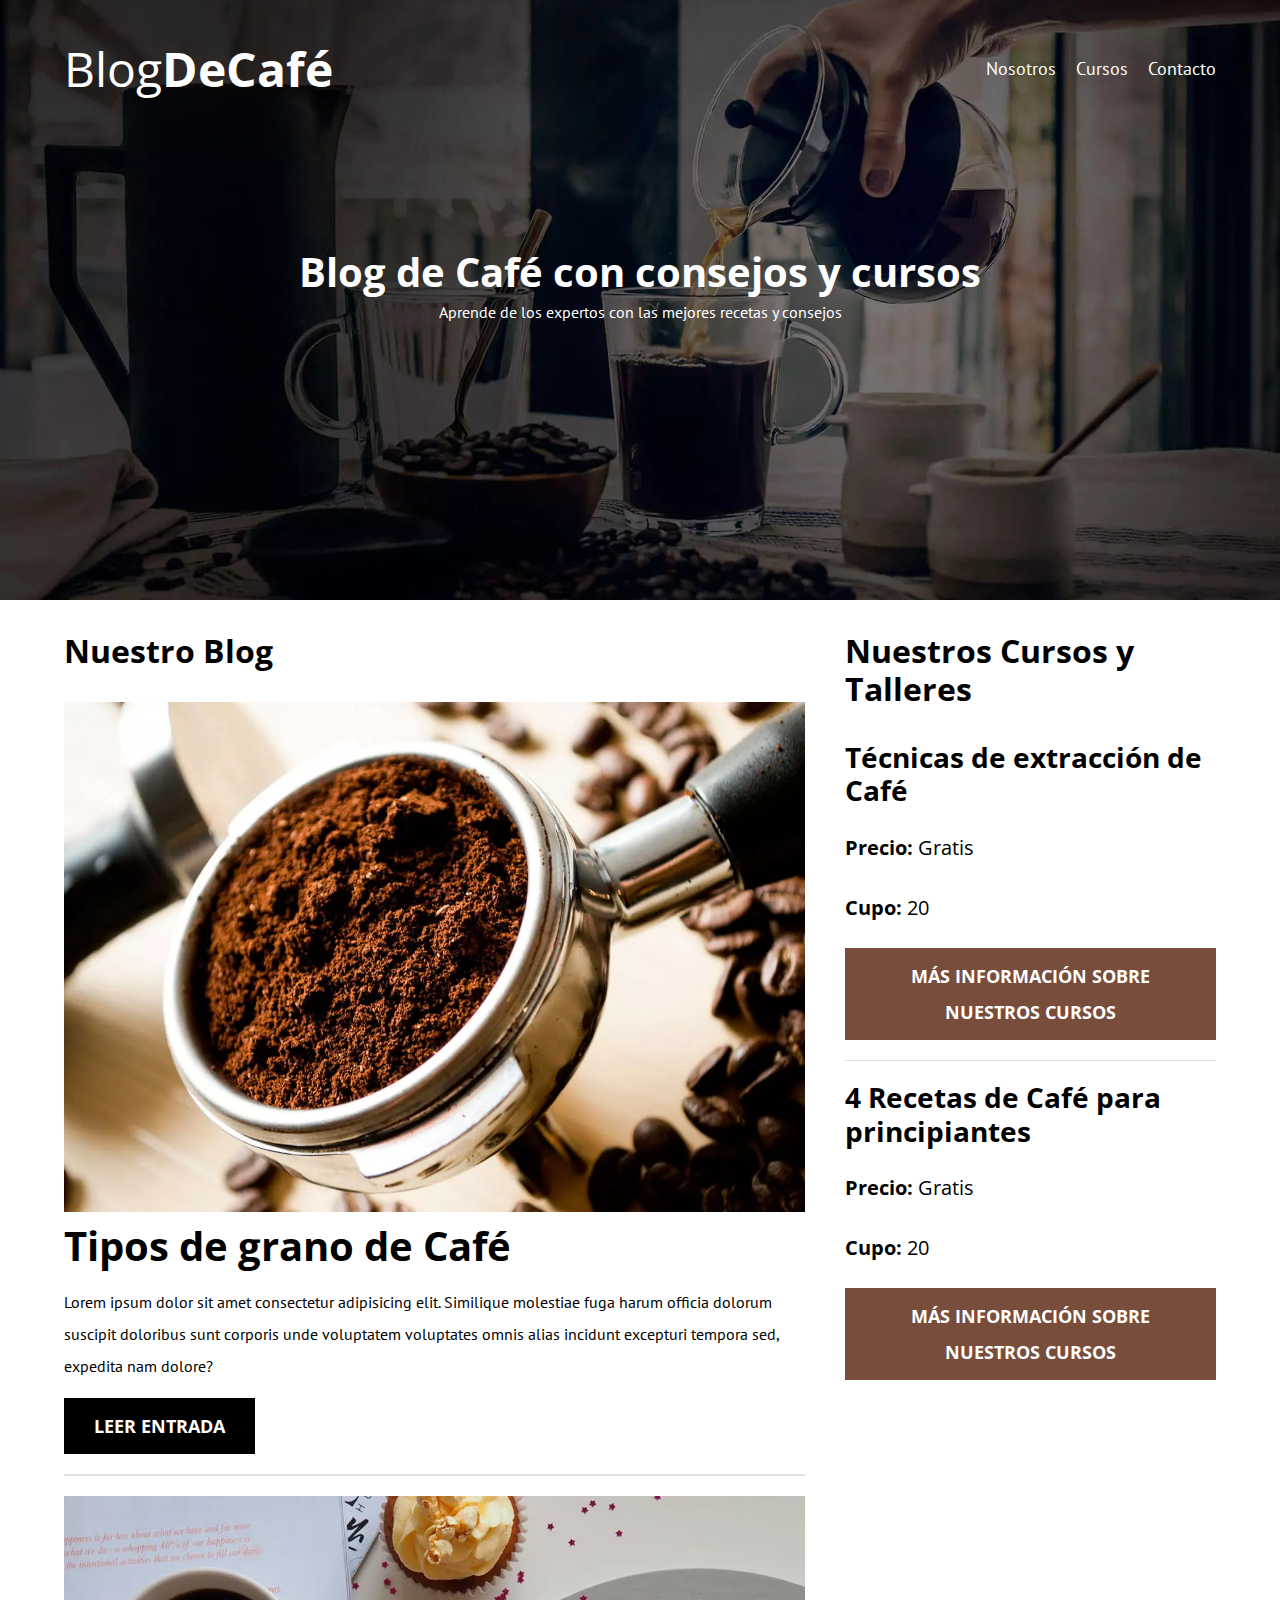
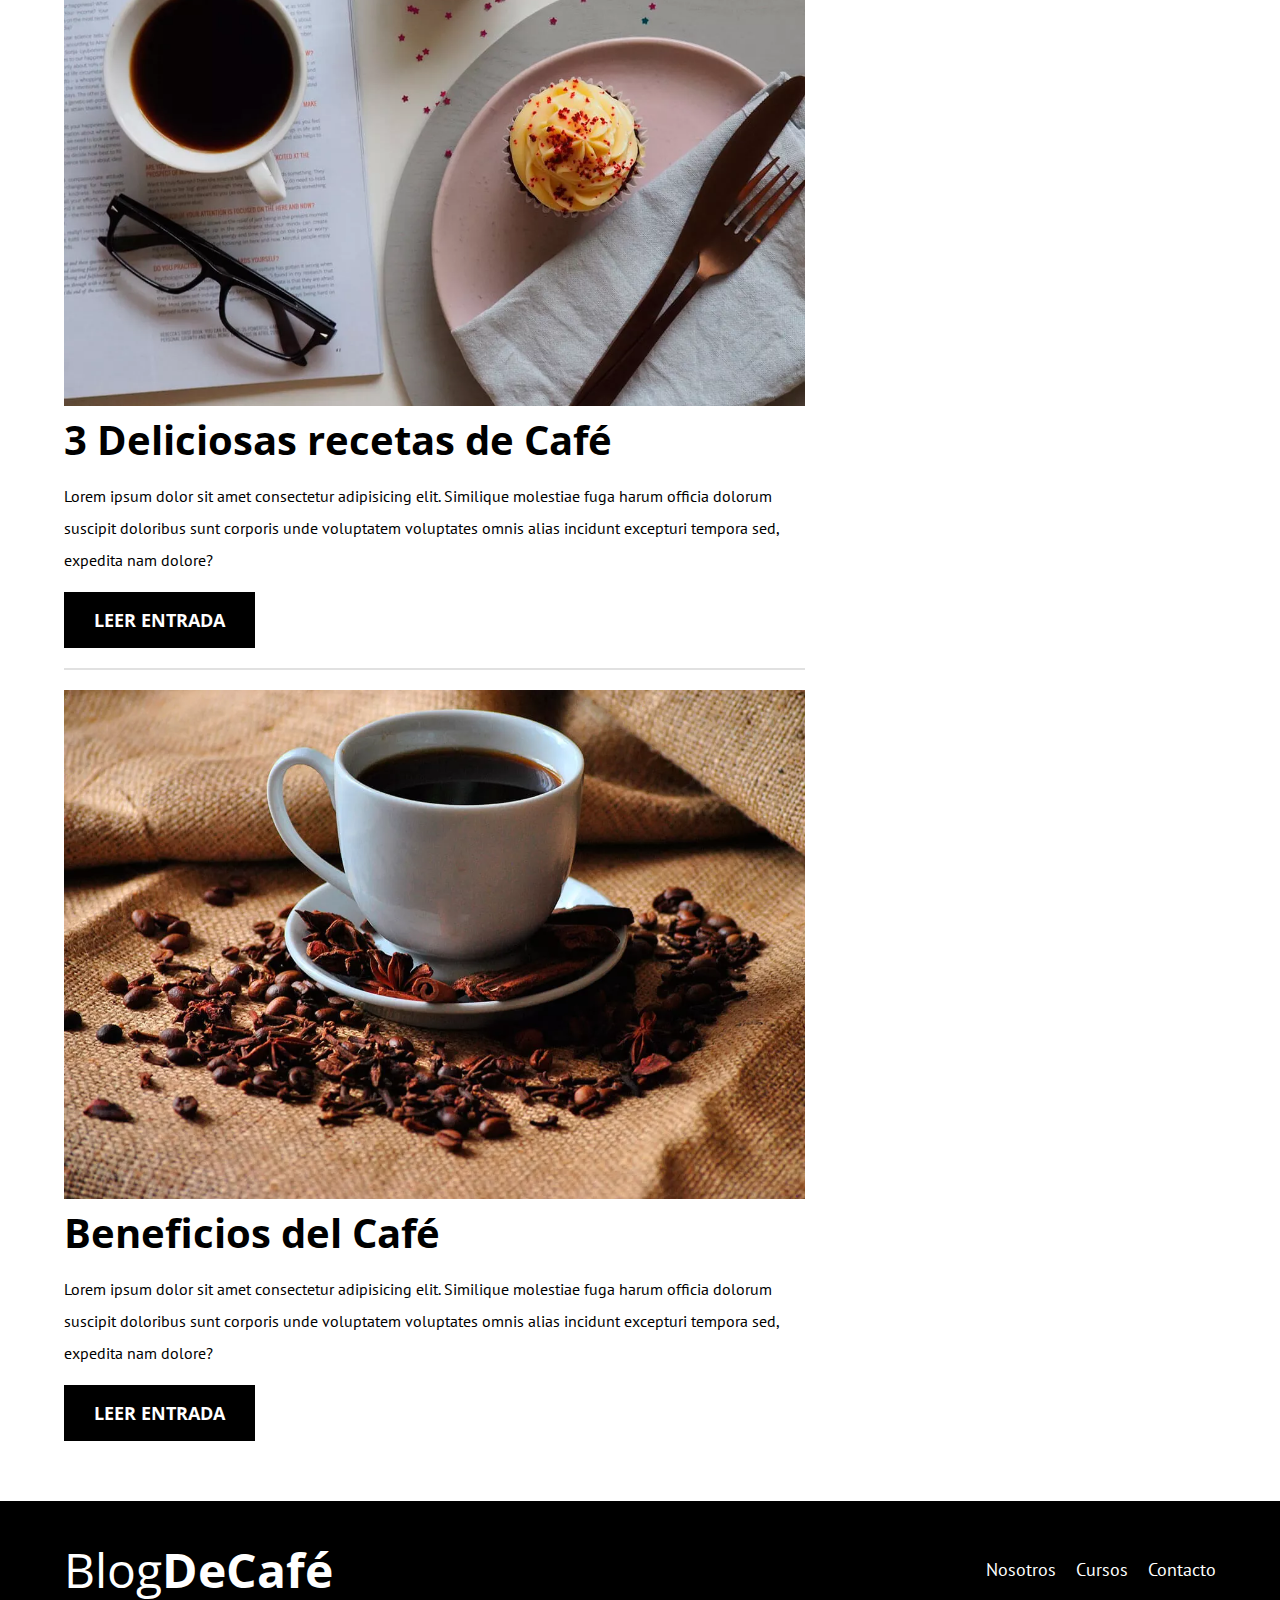
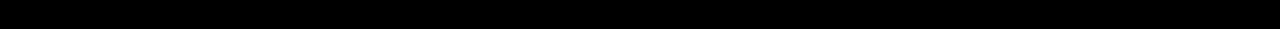
<file: index.html>
<!DOCTYPE html>
<html lang="en">
<head>
    <meta charset="UTF-8">

    <meta http-equiv="X-AU-Compatible" content="IE=edge">

    <meta name="viewport" content="width=device-width, initial-scale=1.0">
    <title>Blog Café</title>

    <!-- SEO -->
    <meta name="descripcion" content="Página web de blog para café">

    <!-- Ayuda a que el enlace sea oficial -->
    <link rel="canonical" href="https://blog-coffees.netlify.app/">

    <!-- Agregar icono en el navegador, primero en DESKTOP y después en Móvil -->
    <link rel="icon" href="/img/coffee.svg">
    <link rel="apple-touch" href="/coffee.svgimg/">

    <!-- Cambia el color de la barra de navegación en móvil -->
    <meta name="theme-color" content="#784D3C">

    <!-- Prefetch ayudaa que cargue más rápido la página -->
    <link rel="prefetch" href="nosotros.html" as="document">

    <link rel="stylesheet" href="css/normalize.css">

    <link href="https://fonts.googleapis.com/css2?family=Open+Sans&display=swap" rel="stylesheet"> 
    <link href="https://fonts.googleapis.com/css2?family=Open+Sans&family=PT+Sans:wght@400;700&display=swap" rel="stylesheet"> 

    <link rel="stylesheet" href="css/styles.css">

    <!-- Creación de una tarjeta para compartir -->
    <meta property="og:title" content="Blog Café">
    <meta property="og:description" content="Obten los mejores cursos y consejos al mejor precio">
    <meta property="og:image" content="img/banner.webp">
    <meta property="og:url" content="https://blog-coffees.netlify.app/">
    <meta name="twitter:card" content="summary">
    <meta name="twitter:site" content="@Ommaarr05">

    <!-- Preload -->
    <link rel="preload" href="https://fonts.googleapis.com/css2?family=Open+Sans&display=swap" crossorigin="crossorigin" as="font">
    
    <link rel="preload" href="https://fonts.googleapis.com/css2?family=Open+Sans&family=PT+Sans:wght@400;700&display=swap" crossorigin="crossorigin" as="font">

    <link rel="preload" href="css/normalize.css" as="style">

    <link rel="preload" href="css/styles.css" as="style">
</head>
<body>
    <header class="header">
        <div class="contenedor">
            <div class="barra">
                <a class="logo" href="index.html">
                    <h1 class="logo__nombre no-margin centrar-texto">Blog<span class="logo__bold">DeCafé</span></h1>
                </a>

                <nav class="navegacion">
                    <a href="nosotros.html" class="navegacion__enlace">Nosotros</a>
                    <a href="cursos.html" class="navegacion__enlace">Cursos</a>
                    <a href="contacto.html" class="navegacion__enlace">Contacto</a>
                </nav>
            </div>
        </div>

        <div class="header__texto">
            <h2 class="no-margin">Blog de Café con consejos y cursos</h2>
            <p class="no-margin">Aprende de los expertos con las mejores recetas y consejos</p>
        </div>
    </header>

    <div class="contenedor contenido-principal">
        <main class="blog">
            <h3>Nuestro Blog</h3>

            <article class="entrada">
                <div class="entrada__imagen">
                    <picture>
                        <!-- Si soporta webp tomalo, sino entra en el img -->
                        <source loading="lazy" srcset="img/blog1.webp" type="image/webp">

                        <!-- Lazy ayuda a que cargue la img cuando el usuario haya llegado a ese punto -->
                        <img src="img/blog1.jpg" alt="imagen blog" loading="lazy">
                    </picture>
                </div>

                <div class="entrada__contenido">
                    <h2 class="no-margin">Tipos de grano de Café</h2>

                    <p>
                        Lorem ipsum dolor sit amet consectetur adipisicing elit. Similique molestiae fuga harum officia dolorum suscipit doloribus sunt corporis unde voluptatem voluptates omnis alias incidunt excepturi tempora sed, expedita nam dolore?
                    </p>

                    <a href="entrada.html" class="boton boton--primario">Leer entrada</a>
                </div>
            </article>

            <article class="entrada">
                <div class="entrada__imagen">
                    <picture>
                        <source loading="lazy" srcset="img/blog2.webp" type="image/webp">

                        <img src="img/blog2.jpg" alt="imagen blog" loading="lazy">
                    </picture>
                </div>

                <div class="entrada__contenido">
                    <h2 class="no-margin">3 Deliciosas recetas de Café</h2>

                    <p>
                        Lorem ipsum dolor sit amet consectetur adipisicing elit. Similique molestiae fuga harum officia dolorum suscipit doloribus sunt corporis unde voluptatem voluptates omnis alias incidunt excepturi tempora sed, expedita nam dolore?
                    </p>

                    <a href="entrada.html" class="boton boton--primario">Leer entrada</a>
                </div>
            </article>

            <article class="entrada">
                <div class="entrada__imagen">
                    <picture>
                        <source loading="lazy" srcset="img/blog3.webp" type="image/webp">

                        <img src="img/blog3.jpg" alt="imagen blog" loading="lazy">
                    </picture>
                </div>

                <div class="entrada__contenido">
                    <h2 class="no-margin">Beneficios del Café</h2>

                    <p>
                        Lorem ipsum dolor sit amet consectetur adipisicing elit. Similique molestiae fuga harum officia dolorum suscipit doloribus sunt corporis unde voluptatem voluptates omnis alias incidunt excepturi tempora sed, expedita nam dolore?
                    </p>

                    <a href="entrada.html" class="boton boton--primario">Leer entrada</a>
                </div>
            </article>
        </main>
        <aside class="sidebar">
            <h3>Nuestros Cursos y Talleres</h3>

            <ul class="cursos no-padding">
                <li class="widget-curso">
                    <h4 class="no-margin">Técnicas de extracción de Café</h4>
                    <p class="widget-curso__label">
                        Precio:
                        <span class="widget-curso__info">Gratis</span>
                    </p>

                    <p class="widget-curso__label">
                        Cupo:
                        <span class="widget-curso__info">20</span>                        
                    </p>

                    <a href="entrada.html" class="boton boton--secundario">Más Información sobre nuestros cursos</a>
                </li>

                <li class="widget-curso">
                    <h4 class="no-margin">4 Recetas de Café para principiantes</h4>
                    <p class="widget-curso__label">
                        Precio:
                        <span class="widget-curso__info">Gratis</span>
                    </p>

                    <p class="widget-curso__label">
                        Cupo:
                        <span class="widget-curso__info">20</span>                        
                    </p>

                    <a href="entrada.html" class="boton boton--secundario">Más Información sobre nuestros cursos</a>
                </li>
            </ul>
        </aside>
    </div>

    <footer class="footer">
        <div class="contenedor">
            <div class="barra">
                <a class="logo" href="index.html">
                    <h1 class="logo__nombre no-margin centrar-texto">Blog<span class="logo__bold">DeCafé</span></h1>
                </a>

                <nav class="navegacion">
                    <a href="nosotros.html" class="navegacion__enlace">Nosotros</a>
                    <a href="cursos.html" class="navegacion__enlace">Cursos</a>
                    <a href="contacto.html" class="navegacion__enlace">Contacto</a>
                </nav>
            </div>
        </div>
    </footer>
    
    <script src="js/modernizr.js"></script>
</body>
</html>
</file>
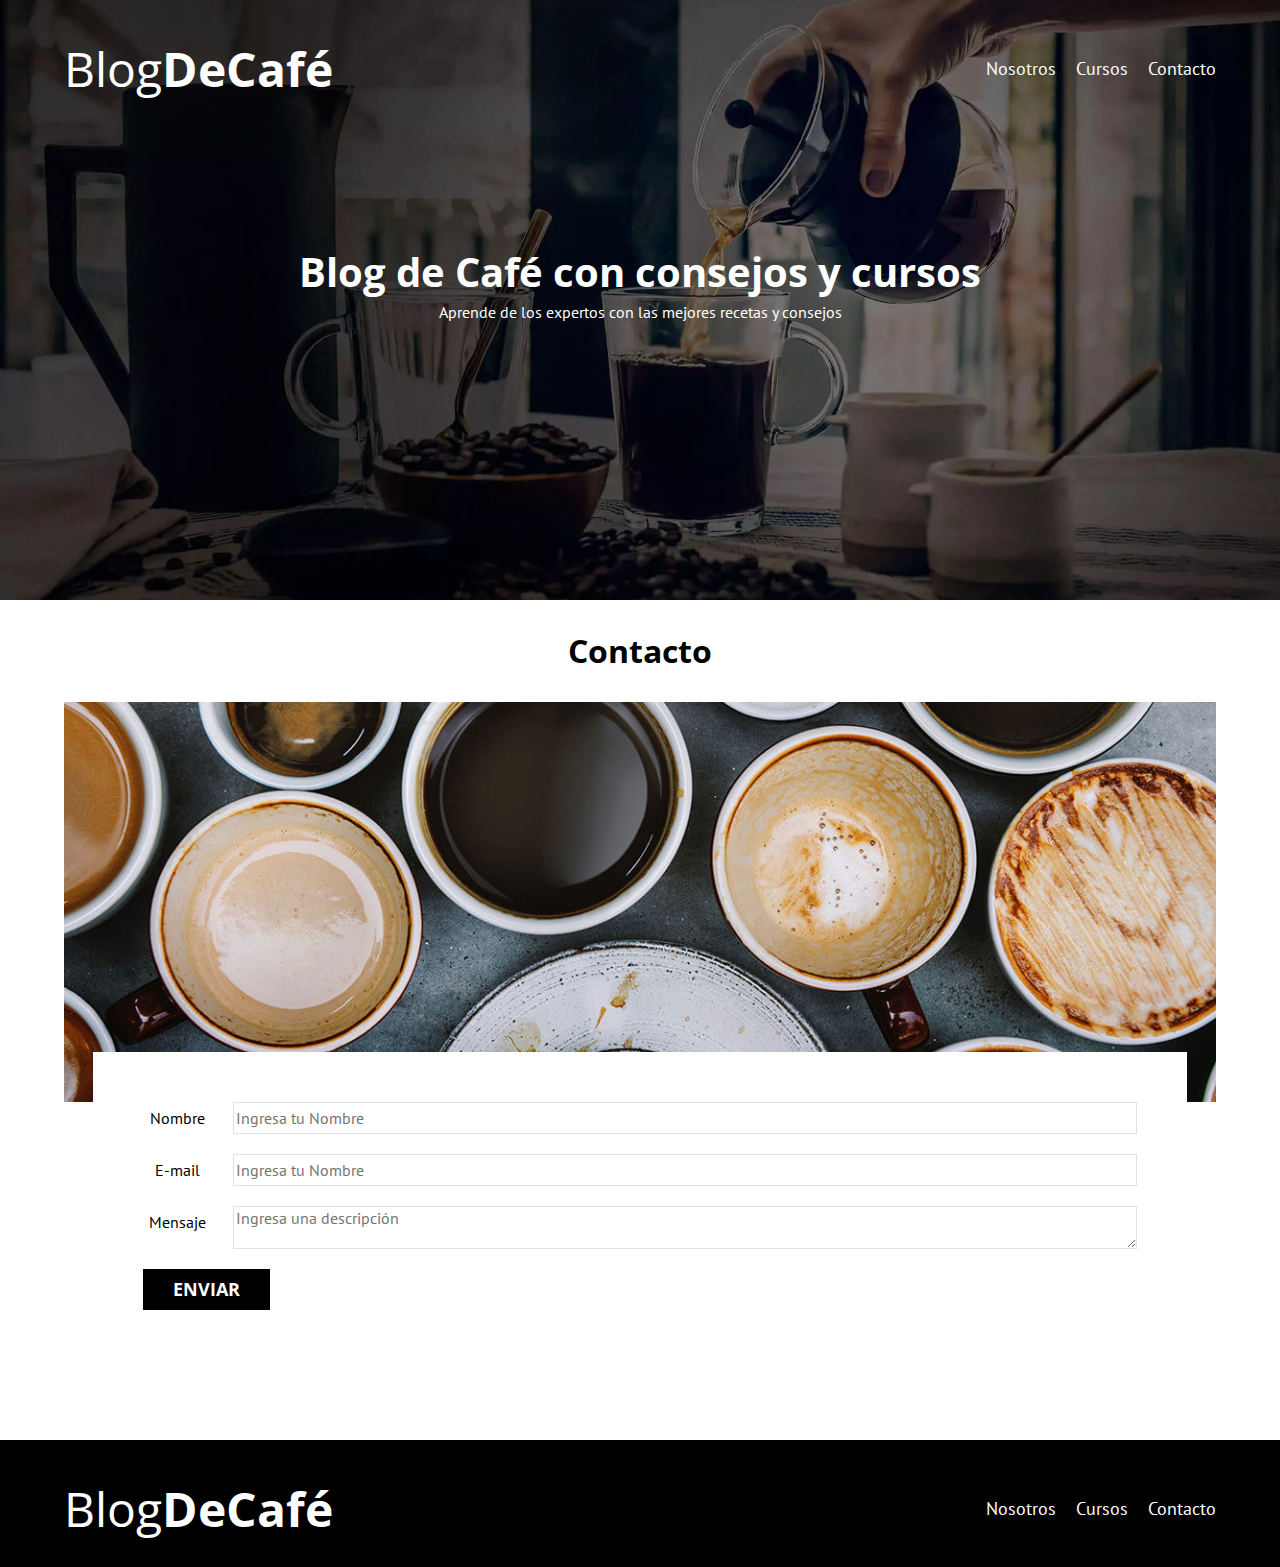
<file: contacto.html>
<!DOCTYPE html>
<html lang="en">
<head>
    <meta charset="UTF-8">
    <meta name="viewport" content="width=device-width, initial-scale=1.0">
    <title>Blog Café</title>

    <link rel="stylesheet" href="css/normalize.css">

    <link href="https://fonts.googleapis.com/css2?family=Open+Sans&display=swap" rel="stylesheet"> 
    <link href="https://fonts.googleapis.com/css2?family=Open+Sans&family=PT+Sans:wght@400;700&display=swap" rel="stylesheet"> 

    <link rel="stylesheet" href="css/styles.css">
</head>
<body>
    <header class="header">
        <div class="contenedor">
            <div class="barra">
                <a class="logo" href="index.html">
                    <h1 class="logo__nombre no-margin centrar-texto">Blog<span class="logo__bold">DeCafé</span></h1>
                </a>

                <nav class="navegacion">
                    <a href="nosotros.html" class="navegacion__enlace">Nosotros</a>
                    <a href="cursos.html" class="navegacion__enlace">Cursos</a>
                    <a href="contacto.html" class="navegacion__enlace">Contacto</a>
                </nav>
            </div>
        </div>

        <div class="header__texto">
            <h2 class="no-margin">Blog de Café con consejos y cursos</h2>
            <p class="no-margin">Aprende de los expertos con las mejores recetas y consejos</p>
        </div>
    </header>

    <main class="contenedor">
        <h3 class="centrar-texto">Contacto</h3>

        <div class="contacto-bg"></div>

        <form action="https://formsubmit.co/Ommaarr05@gmail.com" class="formulario" method="POST" autocomplete="off">
            <div class="campo">
                <label class="campo__label" for="nombre">Nombre</label>
                <input class="campo__field" type="text" name="nombre" id="nombre" placeholder="Ingresa tu Nombre">
            </div>

            <div class="campo">
                <label class="campo__label" for="email">E-mail</label>
                <input class="campo__field" type="email" name="email" id="email" placeholder="Ingresa tu Nombre">
            </div>

            <div class="campo">
                <label class="campo__label" for="mensaje">Mensaje</label>
                <textarea class="campo__field" name="mensaje" id="mensaje" placeholder="Ingresa una descripción" ></textarea>
            </div>

            <div class="campo">
                <input type="submit" name="enviar" id="enviar" value="Enviar" class="boton boton--primario">
            </div>
        </form>
    </main>

    <footer class="footer">
        <div class="contenedor">
            <div class="barra">
                <a class="logo" href="index.html">
                    <h1 class="logo__nombre no-margin centrar-texto">Blog<span class="logo__bold">DeCafé</span></h1>
                </a>

                <nav class="navegacion">
                    <a href="nosotros.html" class="navegacion__enlace">Nosotros</a>
                    <a href="cursos.html" class="navegacion__enlace">Cursos</a>
                    <a href="contacto.html" class="navegacion__enlace">Contacto</a>
                </nav>
            </div>
        </div>
    </footer>

    <script src="js/modernizr.js"></script>
</body>
</html>
</file>
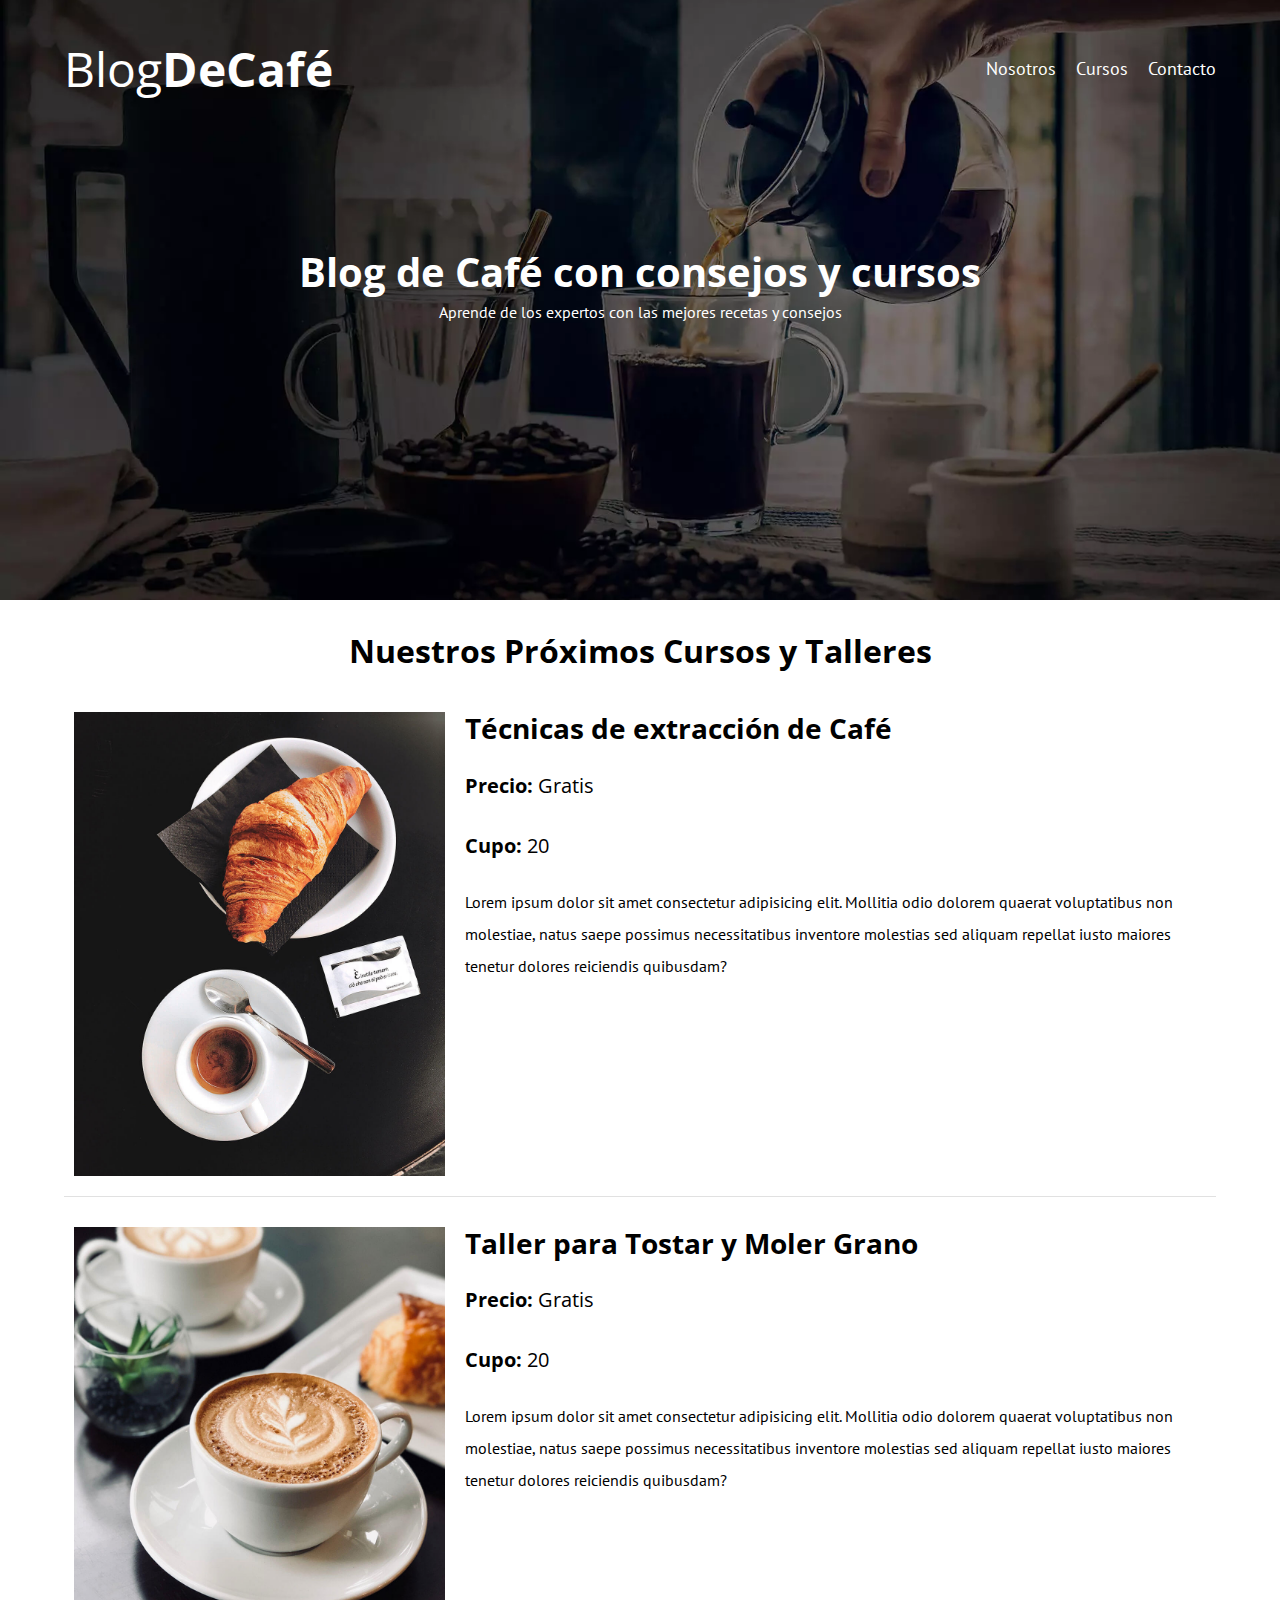
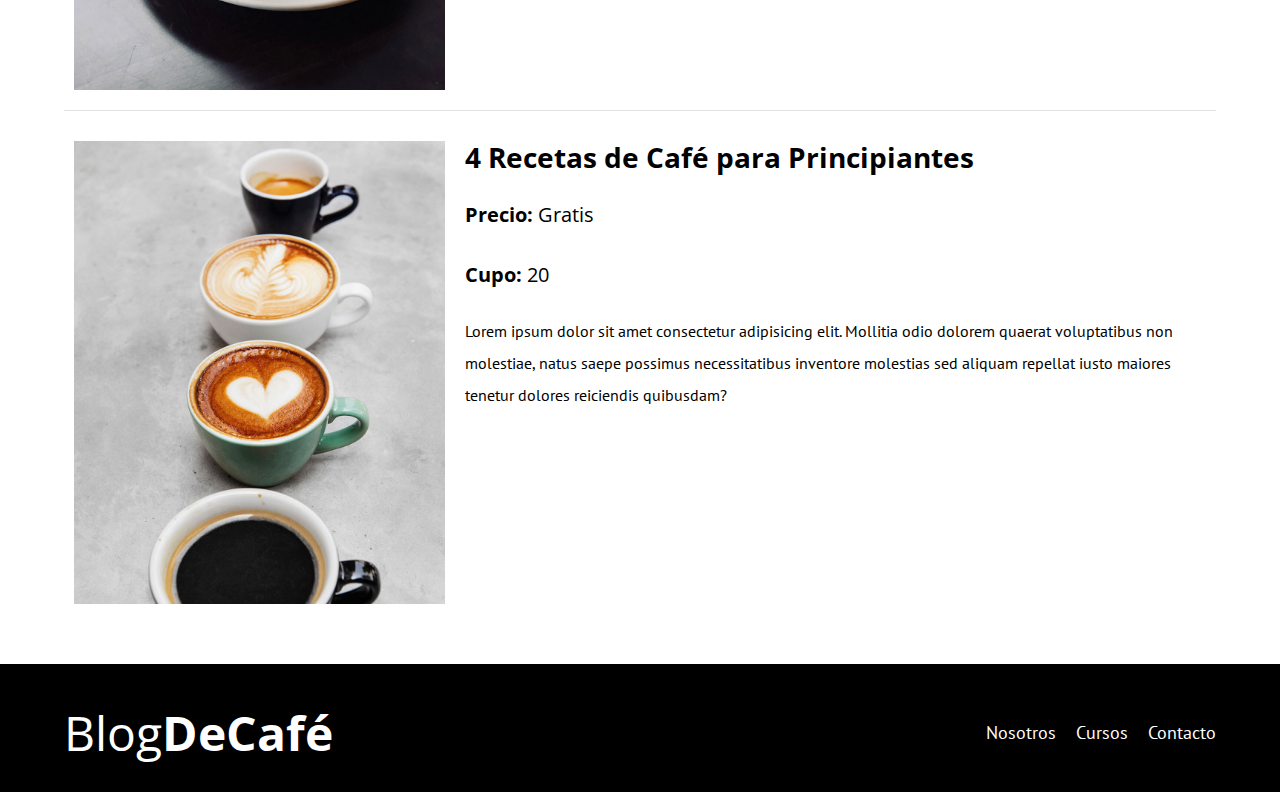
<file: cursos.html>
<!DOCTYPE html>
<html lang="en">
<head>
    <meta charset="UTF-8">
    <meta name="viewport" content="width=device-width, initial-scale=1.0">
    <title>Blog Café</title>

    <link rel="stylesheet" href="css/normalize.css">

    <link href="https://fonts.googleapis.com/css2?family=Open+Sans&display=swap" rel="stylesheet"> 
    <link href="https://fonts.googleapis.com/css2?family=Open+Sans&family=PT+Sans:wght@400;700&display=swap" rel="stylesheet"> 

    <link rel="stylesheet" href="css/styles.css">
</head>
<body>
    <header class="header">
        <div class="contenedor">
            <div class="barra">
                <a class="logo" href="index.html">
                    <h1 class="logo__nombre no-margin centrar-texto">Blog<span class="logo__bold">DeCafé</span></h1>
                </a>

                <nav class="navegacion">
                    <a href="nosotros.html" class="navegacion__enlace">Nosotros</a>
                    <a href="cursos.html" class="navegacion__enlace">Cursos</a>
                    <a href="contacto.html" class="navegacion__enlace">Contacto</a>
                </nav>
            </div>
        </div>

        <div class="header__texto">
            <h2 class="no-margin">Blog de Café con consejos y cursos</h2>
            <p class="no-margin">Aprende de los expertos con las mejores recetas y consejos</p>
        </div>
    </header>

    <main class="contenedor">
        <h3 class="centrar-texto">Nuestros Próximos Cursos y Talleres</h3>

        <div class="curso">
            <div class="curso__imagen">
                <img src="img/curso1.jpg" alt="imagen curso 1">
            </div>

            <div class="curso__informacion">
                <h4 class="no-margin">Técnicas de extracción de Café</h4>
                <p class="curso__label">Precio: <span class="curso__info">Gratis</span> </p>
    
                <p class="curso__label">Cupo: <span class="curso__info">20</span> </p>
    
                <p class="curso__descripcion">
                    Lorem ipsum dolor sit amet consectetur adipisicing elit. Mollitia odio dolorem quaerat voluptatibus non molestiae, natus saepe possimus necessitatibus inventore molestias sed aliquam repellat iusto maiores tenetur dolores reiciendis quibusdam?
                </p>
            </div>
        </div>       
        
        <div class="curso">
            <div class="curso__imagen">
                <img src="img/curso2.jpg" alt="imagen curso 2">
            </div>

            <div class="curso__informacion">
                <h4 class="no-margin">Taller para Tostar y Moler Grano</h4>
                <p class="curso__label">Precio: <span class="curso__info">Gratis</span> </p>
    
                <p class="curso__label">Cupo: <span class="curso__info">20</span> </p>
    
                <p class="curso__descripcion">
                    Lorem ipsum dolor sit amet consectetur adipisicing elit. Mollitia odio dolorem quaerat voluptatibus non molestiae, natus saepe possimus necessitatibus inventore molestias sed aliquam repellat iusto maiores tenetur dolores reiciendis quibusdam?
                </p>
            </div>
        </div>      

        <div class="curso">
            <div class="curso__imagen">
                <img src="img/curso3.jpg" alt="imagen curso 3">
            </div>

            <div class="curso__informacion">
                <h4 class="no-margin">4 Recetas de Café para Principiantes</h4>
                <p class="curso__label">Precio: <span class="curso__info">Gratis</span> </p>
    
                <p class="curso__label">Cupo: <span class="curso__info">20</span> </p>
    
                <p class="curso__descripcion">
                    Lorem ipsum dolor sit amet consectetur adipisicing elit. Mollitia odio dolorem quaerat voluptatibus non molestiae, natus saepe possimus necessitatibus inventore molestias sed aliquam repellat iusto maiores tenetur dolores reiciendis quibusdam?
                </p>
            </div>
        </div>      
    </main>

    <footer class="footer">
        <div class="contenedor">
            <div class="barra">
                <a class="logo" href="index.html">
                    <h1 class="logo__nombre no-margin centrar-texto">Blog<span class="logo__bold">DeCafé</span></h1>
                </a>

                <nav class="navegacion">
                    <a href="nosotros.html" class="navegacion__enlace">Nosotros</a>
                    <a href="cursos.html" class="navegacion__enlace">Cursos</a>
                    <a href="contacto.html" class="navegacion__enlace">Contacto</a>
                </nav>
            </div>
        </div>
    </footer>

    <script src="js/modernizr.js"></script>
</body>
</html>
</file>
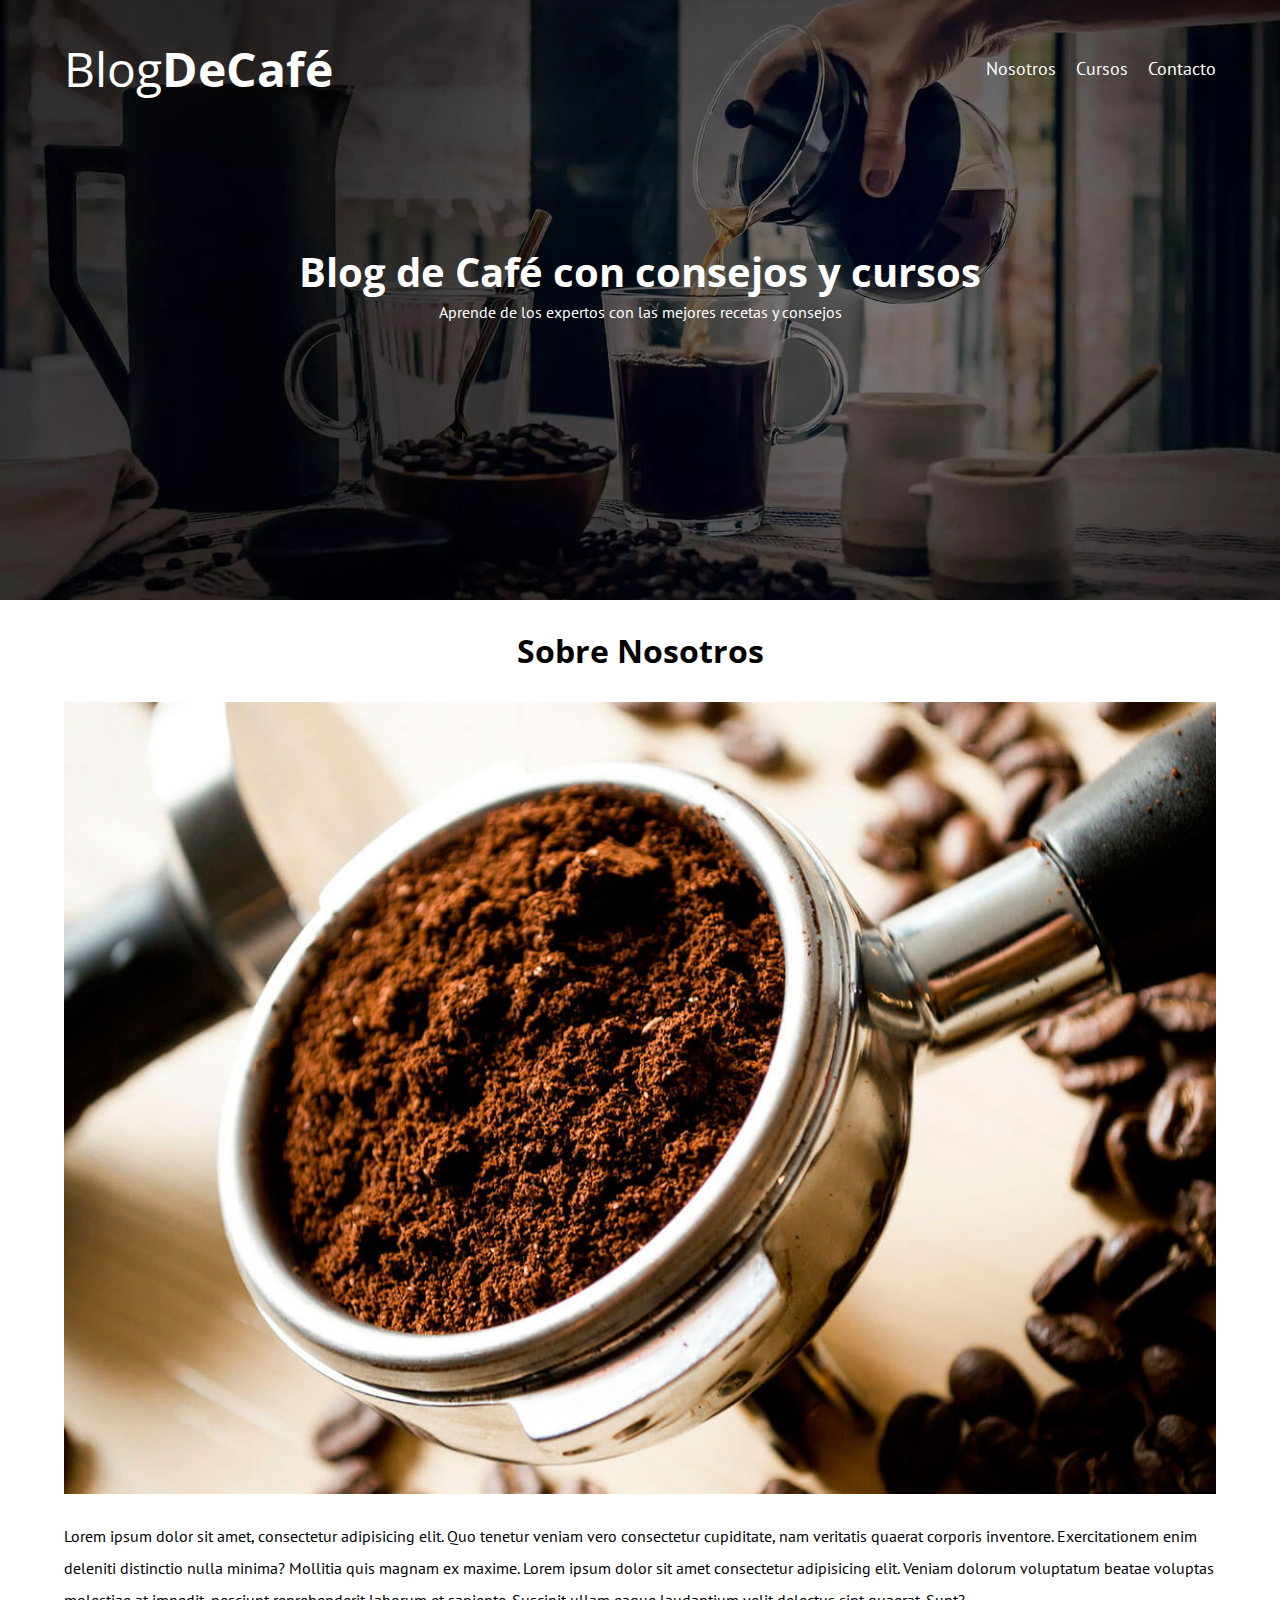
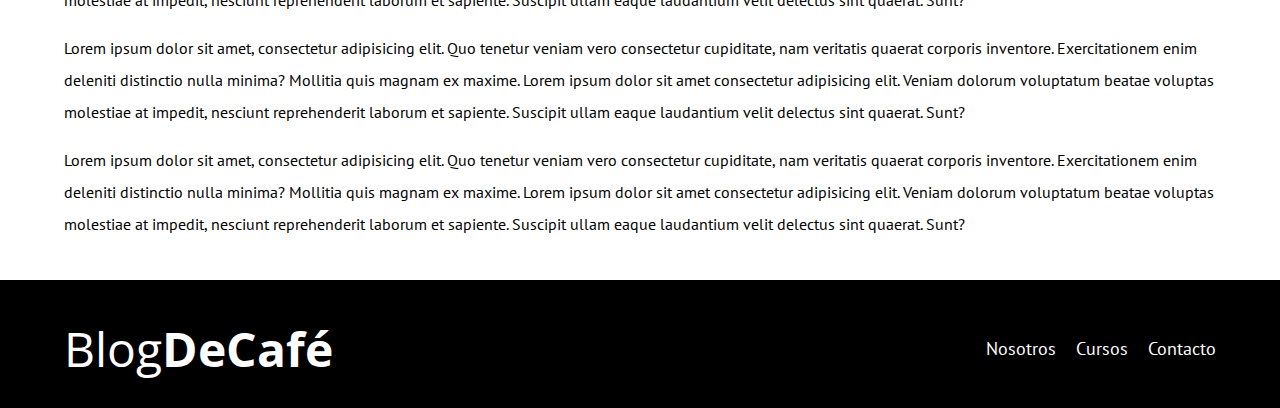
<file: entrada.html>
<!DOCTYPE html>
<html lang="en">
<head>
    <meta charset="UTF-8">
    <meta name="viewport" content="width=device-width, initial-scale=1.0">
    <title>Blog Café</title>

    <link rel="stylesheet" href="css/normalize.css">

    <link href="https://fonts.googleapis.com/css2?family=Open+Sans&display=swap" rel="stylesheet"> 
    <link href="https://fonts.googleapis.com/css2?family=Open+Sans&family=PT+Sans:wght@400;700&display=swap" rel="stylesheet"> 

    <link rel="stylesheet" href="css/styles.css">
</head>
<body>
    <header class="header">
        <div class="contenedor">
            <div class="barra">
                <a class="logo" href="index.html">
                    <h1 class="logo__nombre no-margin centrar-texto">Blog<span class="logo__bold">DeCafé</span></h1>
                </a>

                <nav class="navegacion">
                    <a href="nosotros.html" class="navegacion__enlace">Nosotros</a>
                    <a href="cursos.html" class="navegacion__enlace">Cursos</a>
                    <a href="contacto.html" class="navegacion__enlace">Contacto</a>
                </nav>
            </div>
        </div>

        <div class="header__texto">
            <h2 class="no-margin">Blog de Café con consejos y cursos</h2>
            <p class="no-margin">Aprende de los expertos con las mejores recetas y consejos</p>
        </div>
    </header>

    <main class="contenedor">
        <h3 class="centrar-texto">Sobre Nosotros</h3>

        <img src="img/blog1.jpg" alt="imagen 1 del blog">

        <p>
            Lorem ipsum dolor sit amet, consectetur adipisicing elit. Quo tenetur veniam vero consectetur cupiditate, nam veritatis quaerat corporis inventore. Exercitationem enim deleniti distinctio nulla minima? Mollitia quis magnam ex maxime.
            Lorem ipsum dolor sit amet consectetur adipisicing elit. Veniam dolorum voluptatum beatae voluptas molestiae at impedit, nesciunt reprehenderit laborum et sapiente. Suscipit ullam eaque laudantium velit delectus sint quaerat. Sunt?
        </p>
        <p>
            Lorem ipsum dolor sit amet, consectetur adipisicing elit. Quo tenetur veniam vero consectetur cupiditate, nam veritatis quaerat corporis inventore. Exercitationem enim deleniti distinctio nulla minima? Mollitia quis magnam ex maxime.
            Lorem ipsum dolor sit amet consectetur adipisicing elit. Veniam dolorum voluptatum beatae voluptas molestiae at impedit, nesciunt reprehenderit laborum et sapiente. Suscipit ullam eaque laudantium velit delectus sint quaerat. Sunt?
        </p>
        <p>
            Lorem ipsum dolor sit amet, consectetur adipisicing elit. Quo tenetur veniam vero consectetur cupiditate, nam veritatis quaerat corporis inventore. Exercitationem enim deleniti distinctio nulla minima? Mollitia quis magnam ex maxime.
            Lorem ipsum dolor sit amet consectetur adipisicing elit. Veniam dolorum voluptatum beatae voluptas molestiae at impedit, nesciunt reprehenderit laborum et sapiente. Suscipit ullam eaque laudantium velit delectus sint quaerat. Sunt?
        </p>
    </main>

    <footer class="footer">
        <div class="contenedor">
            <div class="barra">
                <a class="logo" href="index.html">
                    <h1 class="logo__nombre no-margin centrar-texto">Blog<span class="logo__bold">DeCafé</span></h1>
                </a>

                <nav class="navegacion">
                    <a href="nosotros.html" class="navegacion__enlace">Nosotros</a>
                    <a href="cursos.html" class="navegacion__enlace">Cursos</a>
                    <a href="contacto.html" class="navegacion__enlace">Contacto</a>
                </nav>
            </div>
        </div>
    </footer>

    <script src="js/modernizr.js"></script>
</body>
</html>
</file>
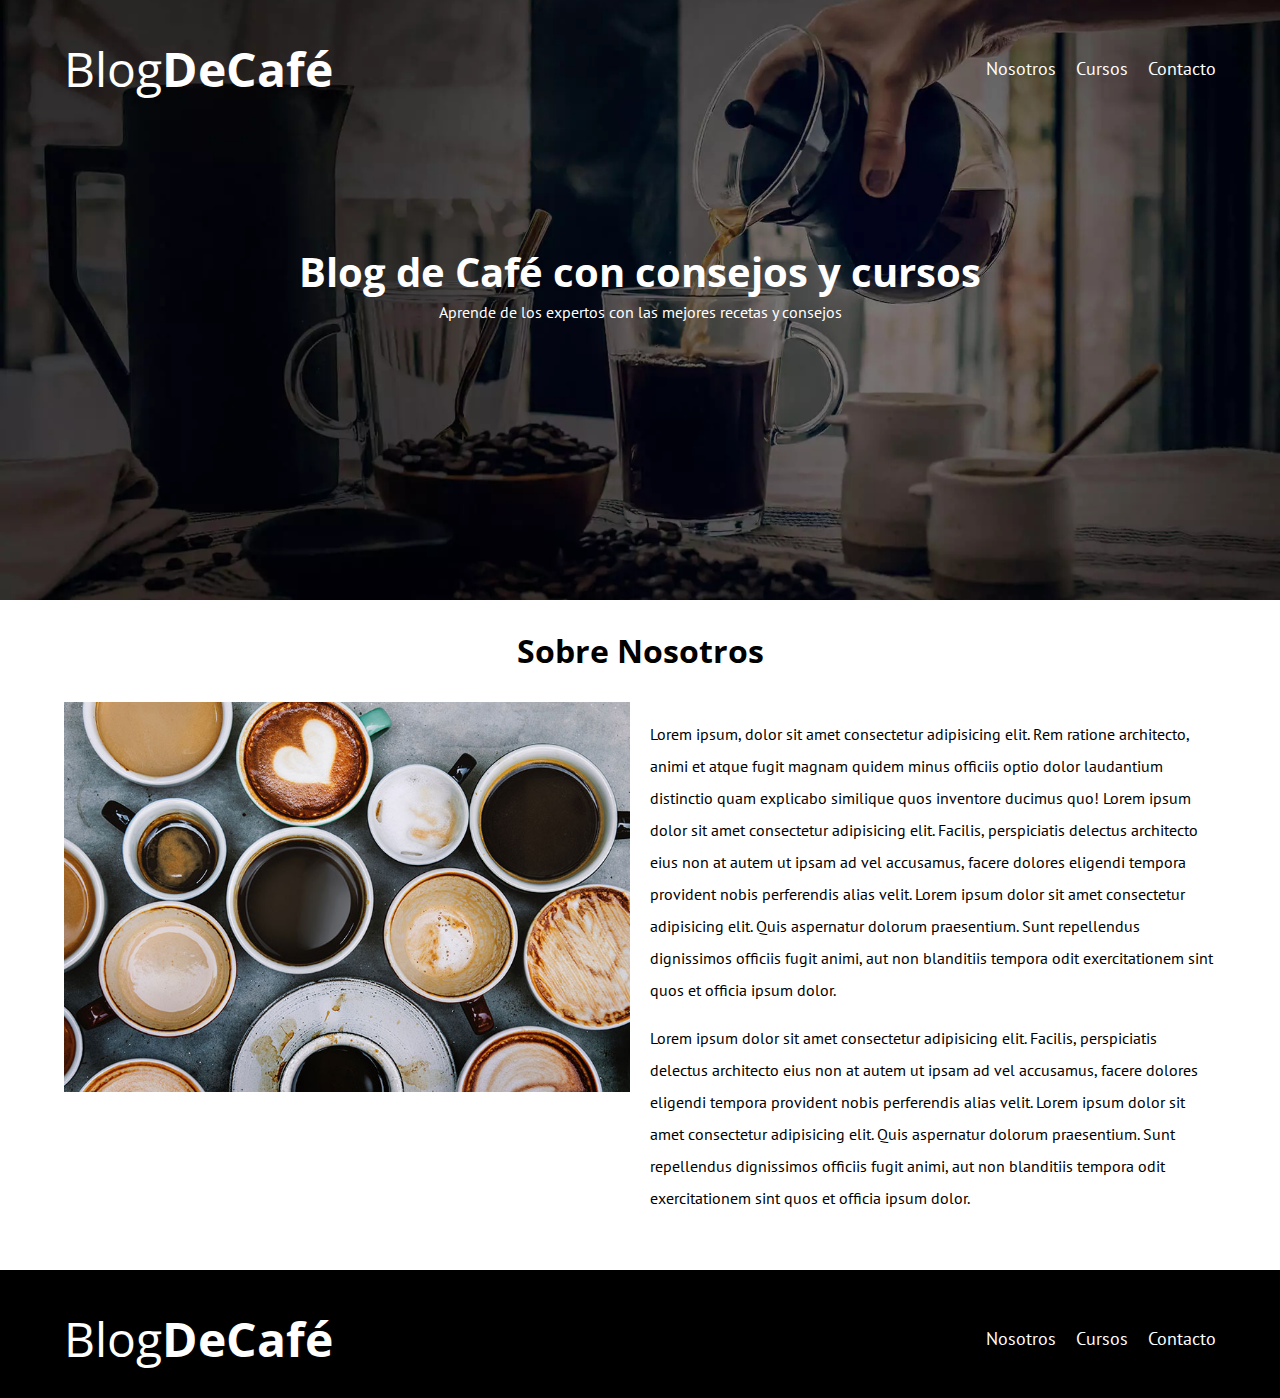
<file: nosotros.html>
<!DOCTYPE html>
<html lang="en">
<head>
    <meta charset="UTF-8">
    <meta name="viewport" content="width=device-width, initial-scale=1.0">
    <title>Blog Café</title>

    <!-- SEO -->
    <meta name="descripcion" content="Página web de blog de café">

    <!-- Prefetch ayudaa que cargue más rápido la página -->
    <link rel="prefetch" href="nosotros.html" as="document">

    <link rel="stylesheet" href="css/normalize.css">

    <link href="https://fonts.googleapis.com/css2?family=Open+Sans&display=swap" rel="stylesheet"> 
    <link href="https://fonts.googleapis.com/css2?family=Open+Sans&family=PT+Sans:wght@400;700&display=swap" rel="stylesheet"> 

    <link rel="stylesheet" href="css/styles.css">

    <!-- Preload -->
    <link rel="preload" href="https://fonts.googleapis.com/css2?family=Open+Sans&display=swap" crossorigin="crossorigin" as="font">
    
    <link rel="preload" href="https://fonts.googleapis.com/css2?family=Open+Sans&family=PT+Sans:wght@400;700&display=swap" crossorigin="crossorigin" as="font">

    <link rel="preload" href="css/normalize.css" as="style">

    <link rel="preload" href="css/styles.css" as="style">
</head>
<body>
    <header class="header">
        <div class="contenedor">
            <div class="barra">
                <a class="logo" href="index.html">
                    <h1 class="logo__nombre no-margin centrar-texto">Blog<span class="logo__bold">DeCafé</span></h1>
                </a>

                <nav class="navegacion">
                    <a href="nosotros.html" class="navegacion__enlace">Nosotros</a>
                    <a href="cursos.html" class="navegacion__enlace">Cursos</a>
                    <a href="contacto.html" class="navegacion__enlace">Contacto</a>
                </nav>
            </div>
        </div>

        <div class="header__texto">
            <h2 class="no-margin">Blog de Café con consejos y cursos</h2>
            <p class="no-margin">Aprende de los expertos con las mejores recetas y consejos</p>
        </div>
    </header>

    <main class="contenedor">
        <h3 class="centrar-texto">Sobre Nosotros</h3>

        <div class="sobre-nosotros">
            <div class="sobre-nosotros__imagen">
                <picture>
                    <source loading="lazy" srcset="img/nosotros.jpg" type="image/webp">
                    
                    <img src="img/nosotros.jpg" alt="imagen nosotros">
                </picture>
            </div>

            <div class="sobre-nosotros__texto">
                <p>
                    Lorem ipsum, dolor sit amet consectetur adipisicing elit. Rem ratione architecto, animi et atque fugit magnam quidem minus officiis optio dolor laudantium distinctio quam explicabo similique quos inventore ducimus quo!
                    Lorem ipsum dolor sit amet consectetur adipisicing elit. Facilis, perspiciatis delectus architecto eius non at autem ut ipsam ad vel accusamus, facere dolores eligendi tempora provident nobis perferendis alias velit.
                    Lorem ipsum dolor sit amet consectetur adipisicing elit. Quis aspernatur dolorum praesentium. Sunt repellendus dignissimos officiis fugit animi, aut non blanditiis tempora odit exercitationem sint quos et officia ipsum dolor.
                </p>

                <p>
                    Lorem ipsum dolor sit amet consectetur adipisicing elit. Facilis, perspiciatis delectus architecto eius non at autem ut ipsam ad vel accusamus, facere dolores eligendi tempora provident nobis perferendis alias velit.
                    Lorem ipsum dolor sit amet consectetur adipisicing elit. Quis aspernatur dolorum praesentium. Sunt repellendus dignissimos officiis fugit animi, aut non blanditiis tempora odit exercitationem sint quos et officia ipsum dolor.
                </p>
            </div>
        </div>
    </main>

    <footer class="footer">
        <div class="contenedor">
            <div class="barra">
                <a class="logo" href="index.html">
                    <h1 class="logo__nombre no-margin centrar-texto">Blog<span class="logo__bold">DeCafé</span></h1>
                </a>

                <nav class="navegacion">
                    <a href="nosotros.html" class="navegacion__enlace">Nosotros</a>
                    <a href="cursos.html" class="navegacion__enlace">Cursos</a>
                    <a href="contacto.html" class="navegacion__enlace">Contacto</a>
                </nav>
            </div>
        </div>
    </footer>

    <script src="js/modernizr.js"></script>
</body>
</html>
</file>
<file: css/styles.css>
/*
    Los 'Heading' agregando margin, color naranja
    los 'ul' agregan padding, color verde
*/

:root {
    --fuenteHeading: 'Open Sans', sans-serif;
    --fuenteParrafos: 'PT Sans', sans-serif;

    --primario: #784D3C;
    --gris: #E1E1E1;
    --blanco: #FFF;
    --negro:  #000;
}

html {
    box-sizing: border-box;
    font-size: 62.5%;
}

*, 
*:before, 
*:after {
    box-sizing: inherit;
}

body {
    font-family: var(--fuenteParrafos);
    font-size: 1.6rem;
    line-height: 2;
}

/* Globales */
.contenedor {
    /*
        max-width: 120rem;
        Aplica el valor que sea menor  (min)
    */
    width: min(90%,120rem);
    margin: 0 auto;
}

a {
    text-decoration: none;
}

h1,
h2,
h3,
h4 {
    font-family: var(--fuenteHeading);
    line-height: 1.2;
}

h1 {
    font-size: 4.8rem;
}

h2 {
    font-size: 4rem;
}

h3 {
    font-size: 3.2rem;
}

h4 {
    font-size: 2.8rem;
}

img {
    max-width: 100%;
}

/*  Utilidades */
.no-margin {
    margin: 0;
}

.no-padding {
    padding: 0;
}

.centrar-texto {
    text-align: center;
}

/* Header */
.webp .header {
    background-image: url(../img/banner.webp);
}

.no-webp .header {
    background-image: url(../img/banner.jpg);
}

.header {
    height: 60rem;
    background-size: cover;
    background-repeat: no-repeat;
    background-position: center center;
}

.header__texto {
    text-align: center;
    color: var(--blanco);
    margin-top: 5rem;
}

@media (min-width: 768px){
    .header__texto {
        margin-top: 15rem;
    }
}

/* Barra */
.barra {
    padding-top: 4rem;
}

@media (min-width: 768px){
    .barra {
        display: flex;
        justify-content: space-between;
        align-items: center;
    }
}

.logo {
    color: var(--blanco);
}

.logo__nombre {
    font-weight: 400;
}

.logo__bold {
    font-weight: bold;
}

/* Navegacion */
@media (min-width: 768px){
    .navegacion {
        display: flex;
        gap: 2rem;
    }   
}

.navegacion__enlace {
    display: block;
    text-align: center;
    font-size: 1.8rem;
    color: var(--blanco);
}

/* Contenido Principal */
@media (min-width: 768px){
    .contenido-principal {
        display: grid;
        grid-template-columns: 2fr 1fr;
        column-gap: 4rem;
    }
}

.entrada {
    border-bottom: 2px solid var(--gris);
    margin-bottom: 2rem;
}

.entrada:last-of-type {
    border: none;
    margin-bottom: 0;
}

.boton {
    display: block;
    font-family: var(--fuenteHeading);
    color: var(--blanco);
    text-align: center;
    text-transform: uppercase;
    padding: 1rem 3rem;
    font-size: 1.8rem;
    font-weight: 700;
    margin-bottom: 2rem;
    border: none;
}

.boton:hover {
    cursor: pointer;
}

@media (min-width: 768px){
    .boton {
        display: inline-block;
    }
}

.boton--primario {
    background-color: var(--negro);
}

.boton--secundario {
    background-color: var(--primario);
}

.cursos {
    /* Quita diseño de biñetas de los ul */
    list-style: none;
}

.widget-curso,
.curso {
    border-bottom: 1px solid var(--gris);
    margin-bottom: 2rem;
}

.widget-curso:last-of-type,
.curso:last-of-type {
    border: none;
    margin-bottom: 0;
}

.widget-curso__label,
.curso__label {
    font-family: var(--fuenteHeading);
    font-weight: bold;
}

.widget-curso__info,
.curso__info {
    font-weight: normal;
}

.widget-curso__label,
.widget-curso__info,
.curso__label,
.curso__info {
    font-size: 2rem;
}

/* Sobre nosotros */
@media (min-width: 768px){
    /*
        .sobre-nosotros {
            display: flex;
            justify-content: space-between;
            gap: 2rem; se sustituye por justify-content y el calc del flex-basis
        }

        .sobre-nosotros__texto,
        .sobre-nosotros__imagen {
            flex-basis: 50%; -- Es mejor el de abajo
            flex-basis: calc(50% - 1rem);
        }
    */

    .sobre-nosotros {
        display: grid;
        grid-template-columns: repeat(2, 1fr);
        column-gap: 2rem;
    }
}

/* Cursos */
.curso {
    padding: 1rem;
    border-bottom: 1px solid var(--gris);
}

@media (min-width: 768px){
    .curso {
        display: grid;
        grid-template-columns: 1fr 2fr;
        column-gap: 2rem;
    }
}

.curso:last-of-type {
    border: none;
}

/* Contacto */
.contacto-bg {
    background-image: url(../img/contacto.jpg);
    height: 40rem;
    background-size: cover;
    background-repeat: no-repeat;
}

/* Formulario */
.formulario {
    background-color: var(--blanco);
    margin: -5rem auto 0 auto;
    width: 95%;
    padding: 5rem;
}

.campo {
    display: flex;
    margin-bottom: 2rem;
}

.campo__label {
    flex: 0 0 9rem;
    text-align: center;
    padding-right: 2rem;
}

.campo__field {
    flex: 1;
    border: 1px solid var(--gris);
    width: 100%;
}

.campo__field--textarea {
    flex: 1;
    border: 1px solid var(----gris);
    height: 20rem;
}

/* Footer */
.footer {
    background-color: var(--negro);
    padding-bottom: 3rem;
    margin-top: 4rem;
}
</file>
